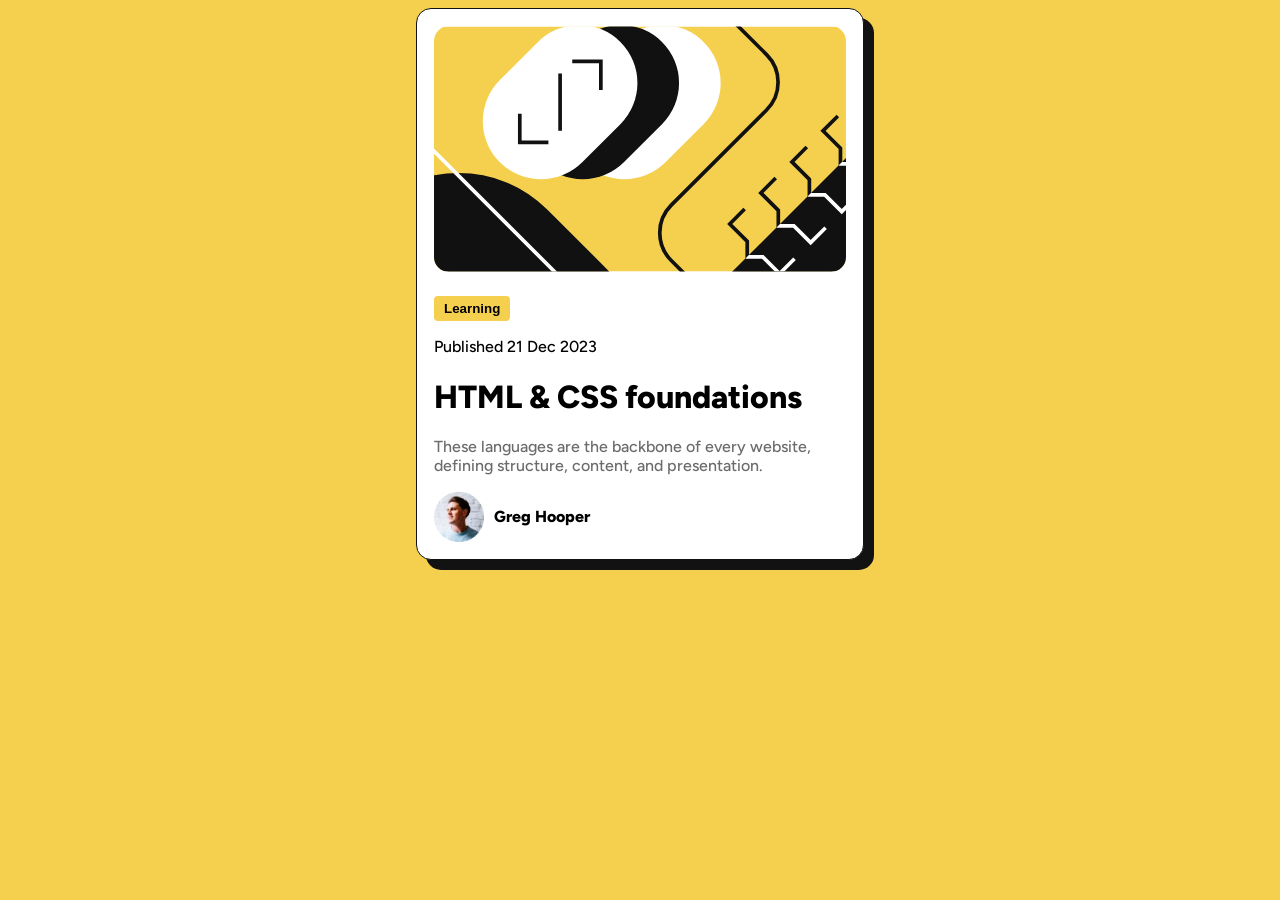
<file: index.html>
<!doctype html>
<html lang="en">
  <head>
    <meta charset="UTF-8" />
    <meta name="viewport" content="width=device-width, initial-scale=1.0" />
    <!-- displays site properly based on user's device -->

    <link
      rel="icon"
      type="image/png"
      sizes="32x32"
      href="./assets/images/favicon-32x32.png"
    />

    <title>Frontend Mentor | Blog preview card</title>
    <link rel="stylesheet" href="style.css" />

    <!-- Feel free to remove these styles or customise in your own stylesheet 👍 -->
    <link rel="preconnect" href="https://fonts.googleapis.com" />
    <link rel="preconnect" href="https://fonts.gstatic.com" crossorigin />
    <link
      href="https://fonts.googleapis.com/css2?family=Figtree:ital,wght@0,300..900;1,300..900&display=swap"
      rel="stylesheet"
    />

    <style>
      .attribution {
        font-size: 0.6875rem;
        text-align: center;
      }
      .attribution a {
        color: hsl(228, 45%, 44%);
      }
    </style>
  </head>
  <body>
    <main>
    <div class="card">
      <img
        src="./assets/images/illustration-article.svg"
        alt="blog-image"
        class="svg"
      />
      <button type="button">Learning</button>
      <p>Published 21 Dec 2023</p>
      <h1>HTML & CSS foundations</h1>
      <p class="description">
        These languages are the backbone of every website, defining structure,
        content, and presentation.
      </p>
      <div class="author" title="author">
        <img
          src="./assets/images/image-avatar.webp"
          alt="profile-pic"
          class="avatar"
        />
        <p class="name">Greg Hooper</p>
      </div>
    </div>
    <!-- <footer class="attribution">
      Challenge by
      <a href="https://www.frontendmentor.io?ref=challenge">Frontend Mentor</a>.
      Coded by <a href="#">Your Name Here</a>.
    </footer> -->
    </main>
  </body>
</html>
</file>
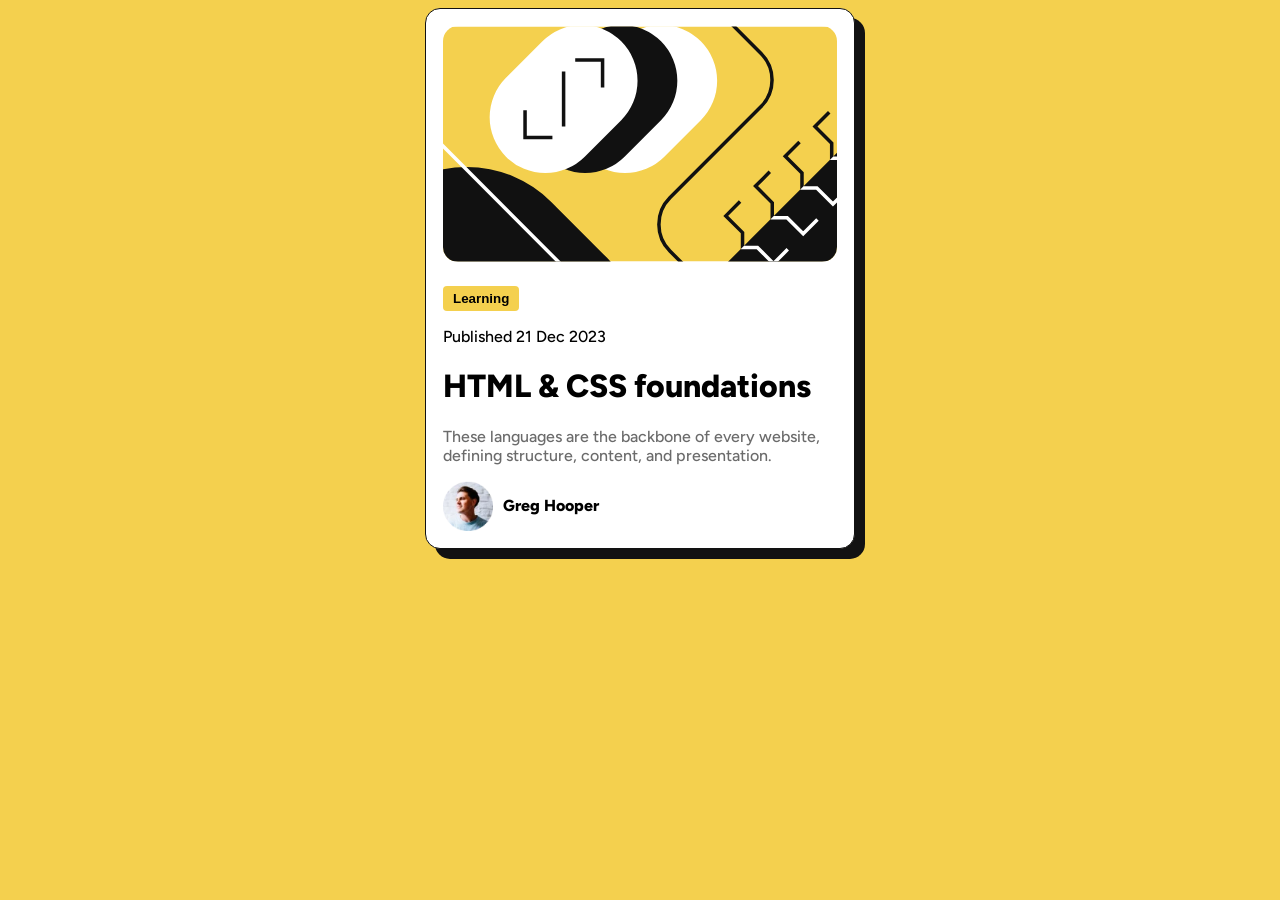
<file: blog-preview-card-main/index.html>
<!doctype html>
<html lang="en">
  <head>
    <meta charset="UTF-8" />
    <meta name="viewport" content="width=device-width, initial-scale=1.0" />
    <!-- displays site properly based on user's device -->

    <link
      rel="icon"
      type="image/png"
      sizes="32x32"
      href="./assets/images/favicon-32x32.png"
    />

    <title>Frontend Mentor | Blog preview card</title>
    <link rel="stylesheet" href="style.css" />

    <!-- Feel free to remove these styles or customise in your own stylesheet 👍 -->
    <link rel="preconnect" href="https://fonts.googleapis.com" />
    <link rel="preconnect" href="https://fonts.gstatic.com" crossorigin />
    <link
      href="https://fonts.googleapis.com/css2?family=Figtree:ital,wght@0,300..900;1,300..900&display=swap"
      rel="stylesheet"
    />
     
    <style>
      .attribution {
        font-size: 0.6875rem;
        text-align: center;
      }
      .attribution a {
        color: hsl(228, 45%, 44%);
      }
    </style>
  </head>
  <body>
    <div class="card">
      <img
        src="./assets/images/illustration-article.svg"
        alt="blog-image"
        class="svg"
      />
      <button>Learning</button>
      <p>Published 21 Dec 2023</p>
      <h1>HTML & CSS foundations</h1>
      <p class="description">
        These languages are the backbone of every website, defining structure,
        content, and presentation.
      </p>
      <div class="author" title="author">
        <img src="./assets/images/image-avatar.webp" alt="profile-pic" class="avatar"/>
      <p class="name">Greg Hooper</p>
      </div>
      
    </div>
    <!-- <footer class="attribution">
      Challenge by
      <a href="https://www.frontendmentor.io?ref=challenge">Frontend Mentor</a>.
      Coded by <a href="#">Your Name Here</a>.
    </footer> -->
  </body>
</html>
</file>
<file: style.css>
* {
  box-sizing: border-box;
}

body {
  background-color: hsl(47, 88%, 63%);
  display: flex;
  justify-content: center;
  align-items: center;
  font-family: "Figtree", sans-serif;
}

.card {
  border: 0.0625rem solid hsl(0, 0%, 7%);
  width: 28rem;
  background-color: hsl(0, 0%, 100%);
  padding: 1.0625rem;
  border-radius: 0.9375rem;
  box-shadow: 0.625rem 0.625rem hsl(0, 0%, 7%);
}

.svg {
  width: 100%;
  border-radius: inherit;
}

button {
  background-color: hsl(47, 88%, 63%);
  border: none;
  padding: 0.3125rem 0.625rem;
  border-radius: 0.25rem;
  font-weight: 800;
  margin-top: 1.25rem;
}

button:hover {
    background-color: hsl(0, 0%, 7%);
    color: hsl(47, 88%, 63%);
}

h1 {
    font-weight: 800;
}

h1:hover {
    color: hsl(47, 88%, 63%);
    cursor: pointer;
}

p {
    font-weight: 500;
}
.description {
    color: hsl(0, 0%, 42%);
    font-size: 1rem;
}

.avatar {
    width: 3.125rem;
}
.name {
    font-weight: 800;
    margin: 0;
}

.author {
    display: flex;
    align-items: center;
    gap: 0.625rem;
}
</file>
<file: blog-preview-card-main/style.css>
* {
  box-sizing: border-box;
}

body {
  background-color: hsl(47, 88%, 63%);
  display: flex;
  justify-content: center;
  font-family: "Figtree", sans-serif;
}

.card {
  border: 1px solid hsl(0, 0%, 7%);
  width: 430px;
  background-color: hsl(0, 0%, 100%);
  padding: 17px;
  border-radius: 15px;
  box-shadow: 10px 10px hsl(0, 0%, 7%);
}

.svg {
  width: 100%;
  border-radius: inherit;
}

button {
  background-color: hsl(47, 88%, 63%);
  border: none;
  padding: 5px 10px;
  border-radius: 4px;
  font-weight: 800;
  margin-top: 20px;
}

button:hover {
    background-color: hsl(0, 0%, 7%);
    color: hsl(47, 88%, 63%);
}

h1 {
    font-weight: 800;
}

h1:hover {
    color: hsl(47, 88%, 63%);
    cursor: pointer;
}

p {
    font-weight: 500;
}
.description {
    color: hsl(0, 0%, 42%);
    font-size: 16px;
}

.avatar {
    width: 50px;
}
.name {
    font-weight: 800;
    margin: 0;
}

.author {
    display: flex;
    align-items: center;
    gap: 10px;
}
</file>
